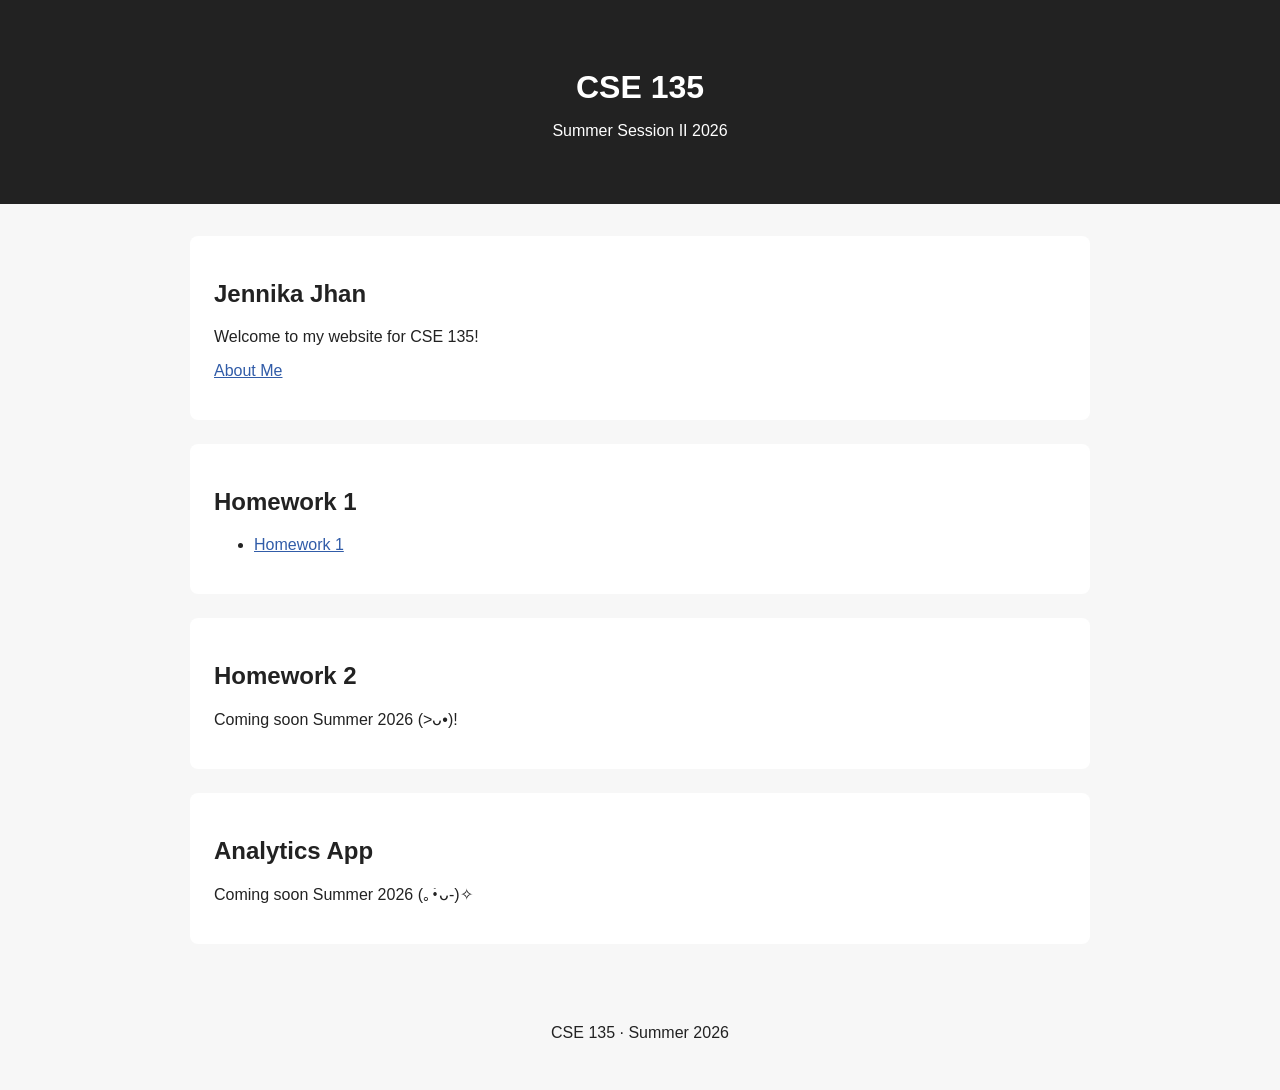
<file: index.html>
<!DOCTYPE html>
<html lang="en">
<head>
    <meta charset="UTF-8">
    <meta name="viewport" content="width=device-width, initial-scale=1.0">

    <title>CSE 135 - Jennika</title>

    <link rel="stylesheet" href="/css/main.css">
    <link rel="apple-touch-icon" sizes="180x180" href="/apple-touch-icon.png">
    <link rel="icon" type="image/png" sizes="32x32" href="/favicon-32x32.png">
    <link rel="icon" type="image/png" sizes="16x16" href="/favicon-16x16.png">
    <link rel="manifest" href="/site.webmanifest">
    <link rel="shortcut icon" href="/favicon.ico">
</head>

<body>
    <header>
        <h1>CSE 135</h1>
        <p>Summer Session II 2026</p>
    </header>

    <main>
        <section class="intro">
            <h2>Jennika Jhan</h2>
            <p>
                Welcome to my website for CSE 135!
            </p>

            <p>
                <a href="/members/jennika.html">About Me</a>
            </p>
        </section>

        <section>
            <h2>Homework 1</h2>
            <ul>
                <li><a href="/hw1/">Homework 1</a></li>
            </ul>
        </section>

        <section>
            <h2>Homework 2</h2>
            <p>Coming soon Summer 2026 (>ᴗ•)!</p>
        </section>

        <section>
            <h2>Analytics App</h2>
            <p>Coming soon Summer 2026 (｡•̀ᴗ-)✧</p>
        </section>
    </main>

    <footer>
        <p>CSE 135 · Summer 2026</p>
    </footer>

    <script src="/js/main.js"></script>
</body>
</html>
</file>
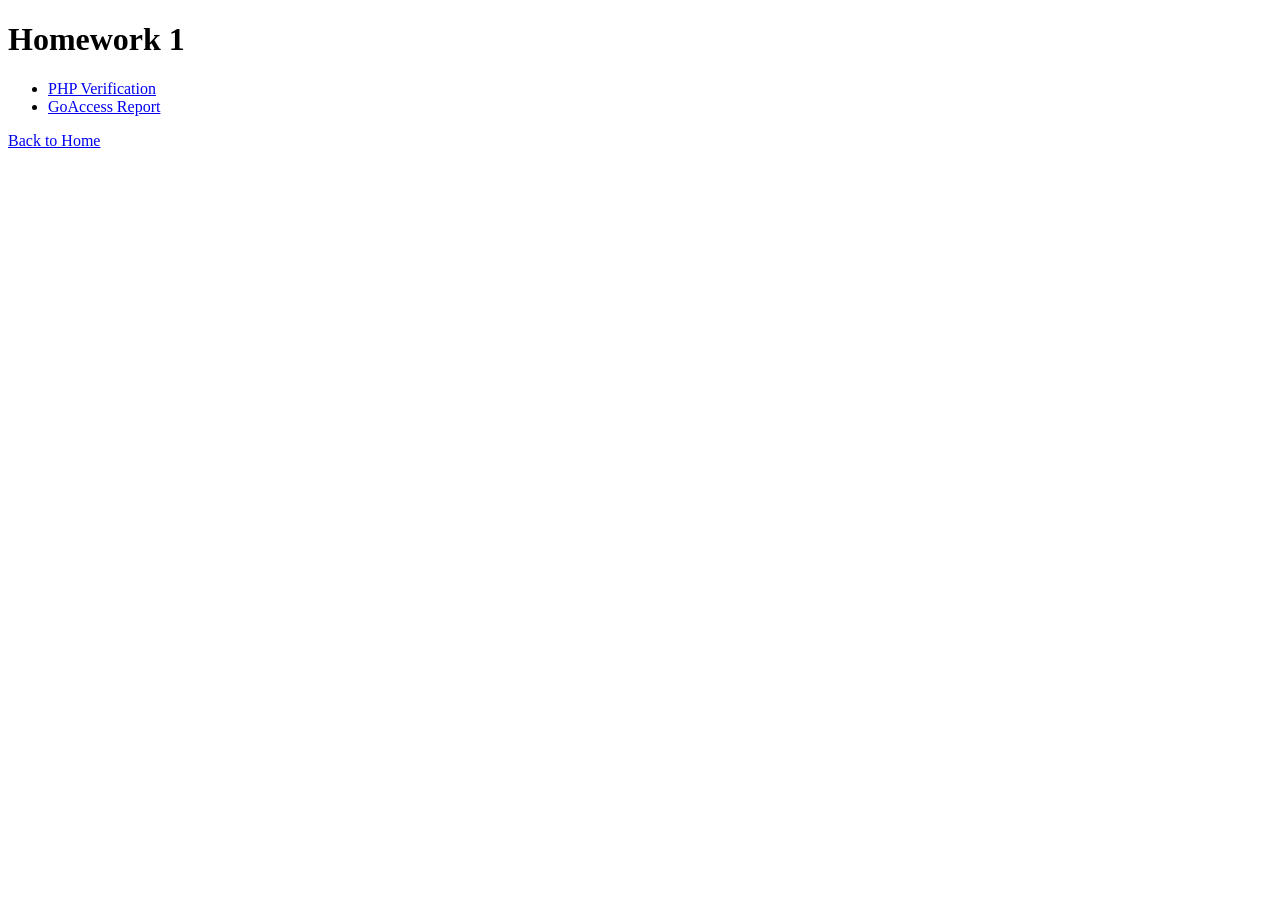
<file: hw1/index.html>
<!DOCTYPE html>
<html lang="en">
<head>
    <meta charset="UTF-8">
    <meta name="viewport" content="width=device-width, initial-scale=1.0">
    <title>CSE 135 HW1</title>
</head>
<body>
    <h1>Homework 1</h1>

    <ul>
        <li><a href="/hw1/hello.php">PHP Verification</a></li>
        <li><a href="/hw1/report.html">GoAccess Report</a></li>
    </ul>

    <p><a href="/">Back to Home</a></p>
</body>
</html>
</file>
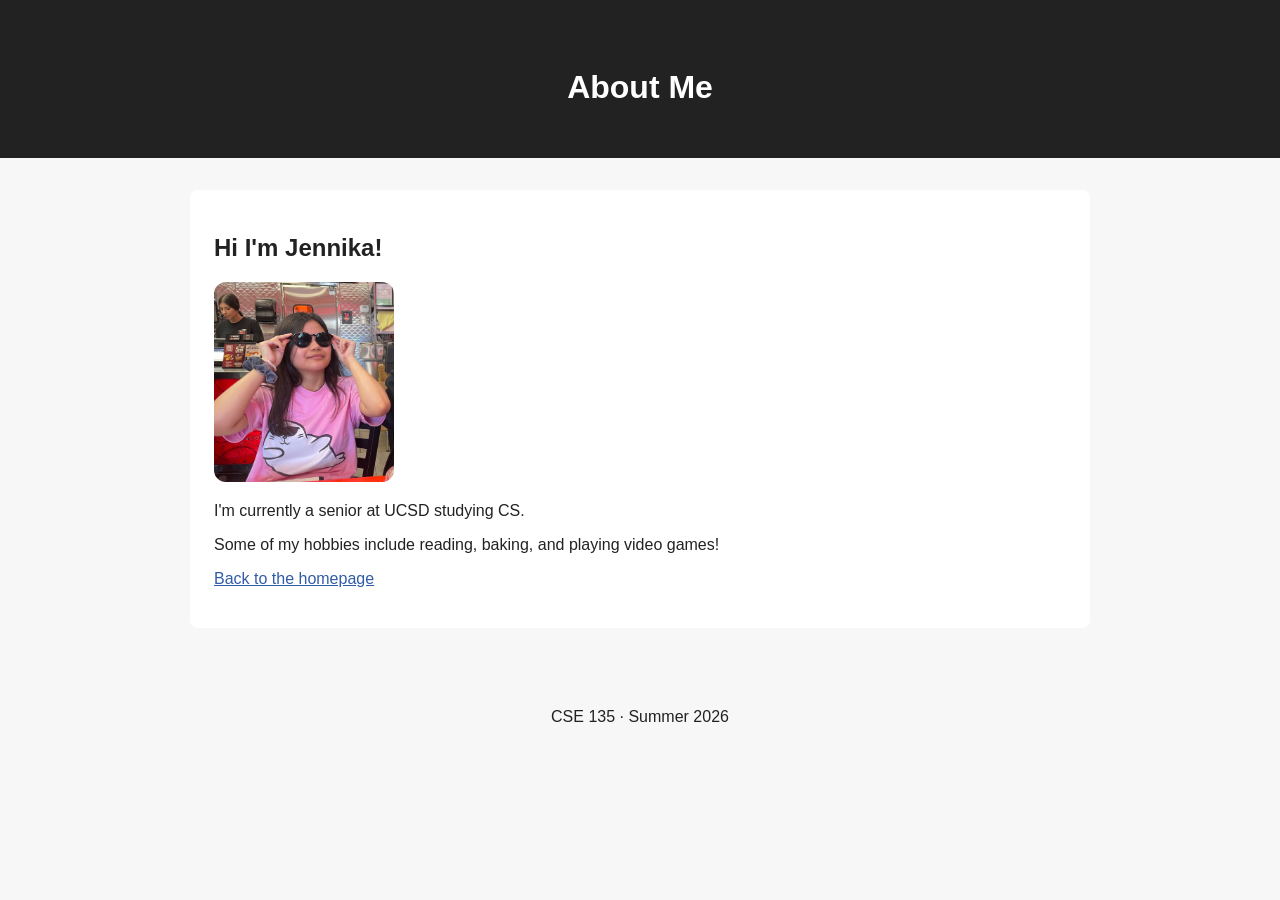
<file: members/jennika.html>
<!DOCTYPE html>
<html lang="en">
<head>
    <meta charset="UTF-8">
    <meta name="viewport" content="width=device-width, initial-scale=1.0">

    <title>About Me (Jennika)</title>

    <link rel="apple-touch-icon" sizes="180x180" href="/apple-touch-icon.png">
    <link rel="icon" type="image/png" sizes="32x32" href="/favicon-32x32.png">
    <link rel="icon" type="image/png" sizes="16x16" href="/favicon-16x16.png">
    <link rel="manifest" href="/site.webmanifest">
    <link rel="shortcut icon" href="/favicon.ico">
    <link rel="stylesheet" href="/css/main.css">
</head>

<body>
    <header>
        <h1>About Me</h1>
    </header>

    <main>
        <section>
            <h2>Hi I'm Jennika!</h2>
	    <img src="/images/jennika.jpg"
     	    alt="Jennika"
     	    style="width: 180px; height: auto; border-radius: 12px;">
            <p>
                I'm currently a senior at UCSD studying CS.
            </p>

            <p>
                Some of my hobbies include reading, baking, and playing video games!
            </p>

            <p>
                <a href="/">Back to the homepage</a>
            </p>
        </section>
    </main>

    <footer>
        <p>CSE 135 · Summer 2026</p>
    </footer>
</body>
</html>
</file>
<file: css/main.css>
* {
    box-sizing: border-box;
}

body {
    margin: 0;
    font-family: Arial, Helvetica, sans-serif;
    background: #f7f7f7;
    color: #222;
}

header {
    padding: 3rem 2rem;
    text-align: center;
    background: #222;
    color: white;
}

header h1 {
    margin-bottom: 0.25rem;
}

main {
    width: min(900px, 90%);
    margin: 2rem auto;
}

section {
    background: white;
    margin-bottom: 1.5rem;
    padding: 1.5rem;
    border-radius: 8px;
}

a {
    color: #315ca8;
}

a:hover {
    text-decoration: none;
}

footer {
    text-align: center;
    padding: 2rem;
}
.profile-photo {
    width: 11px;
    max-width: 100%;
    height: auto;
    border-radius: 12px;
    display: block;
    margin: 1rem 0;
}
</file>
